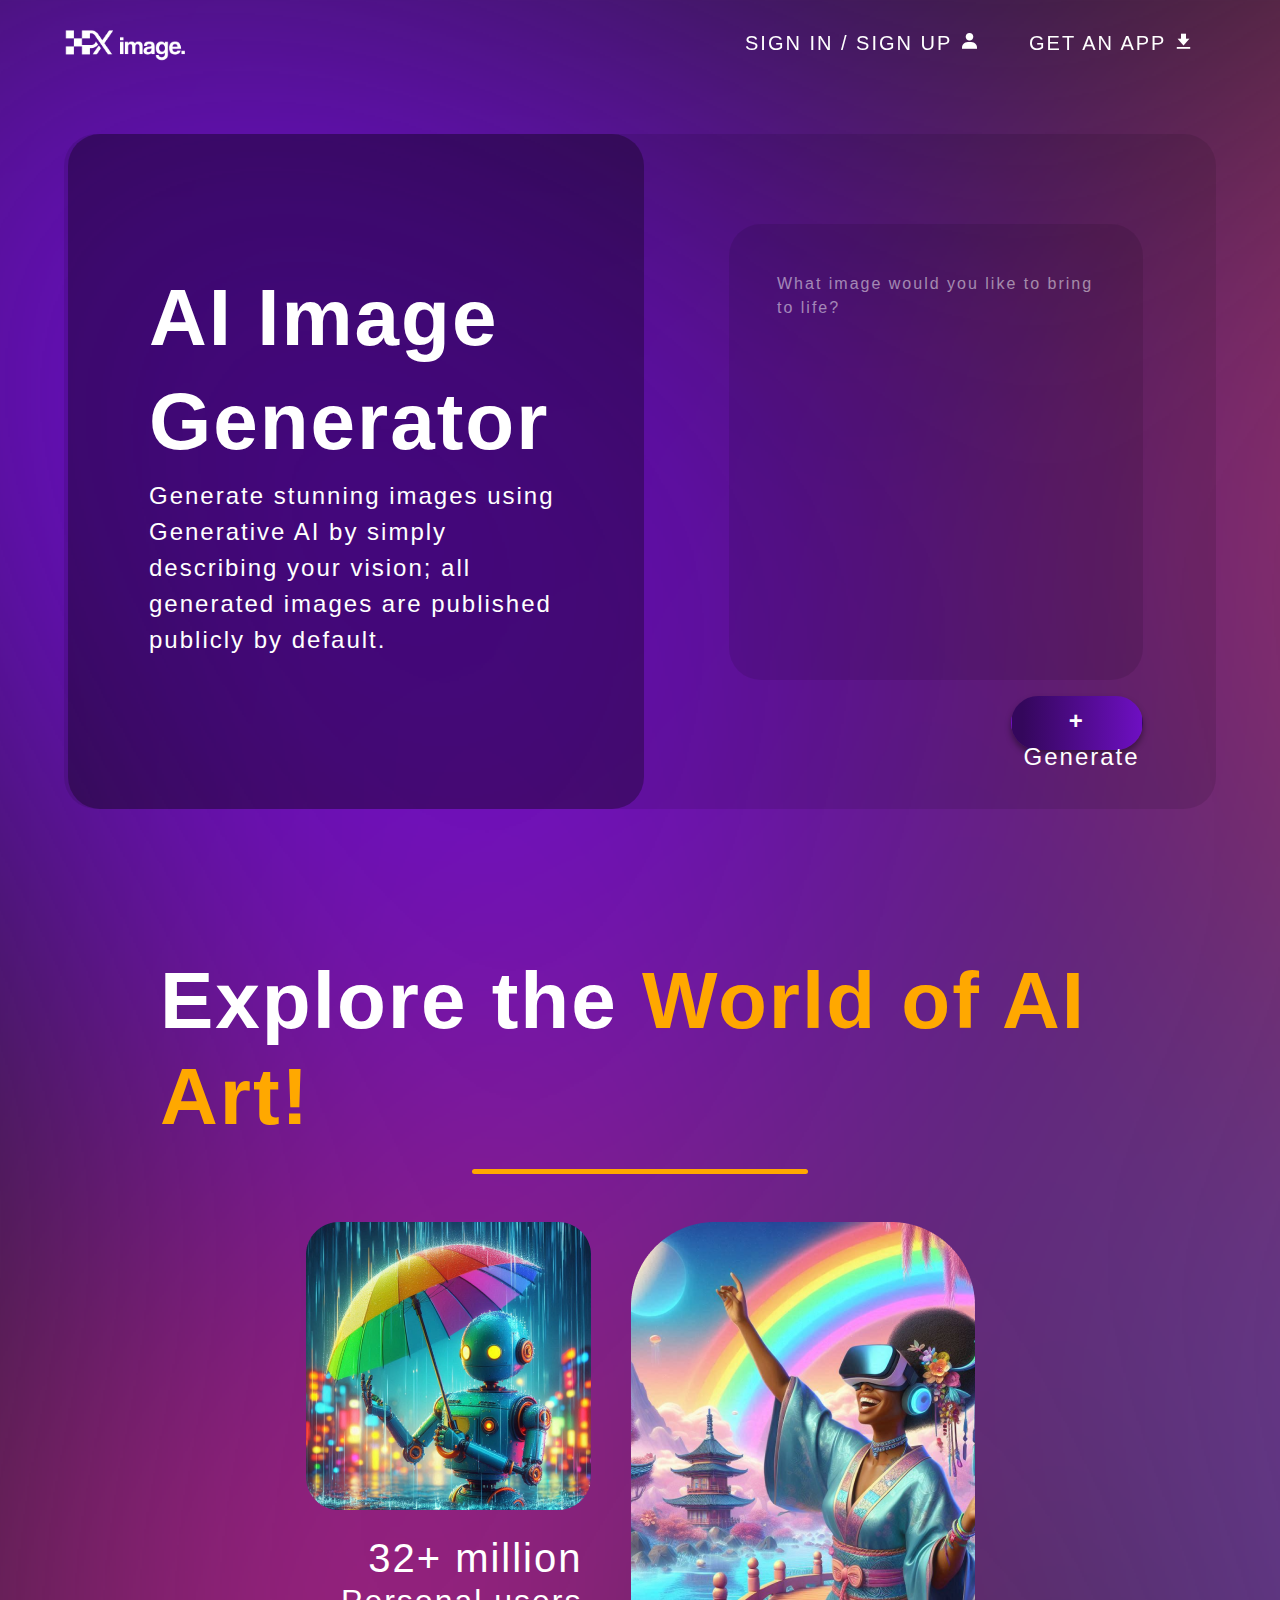
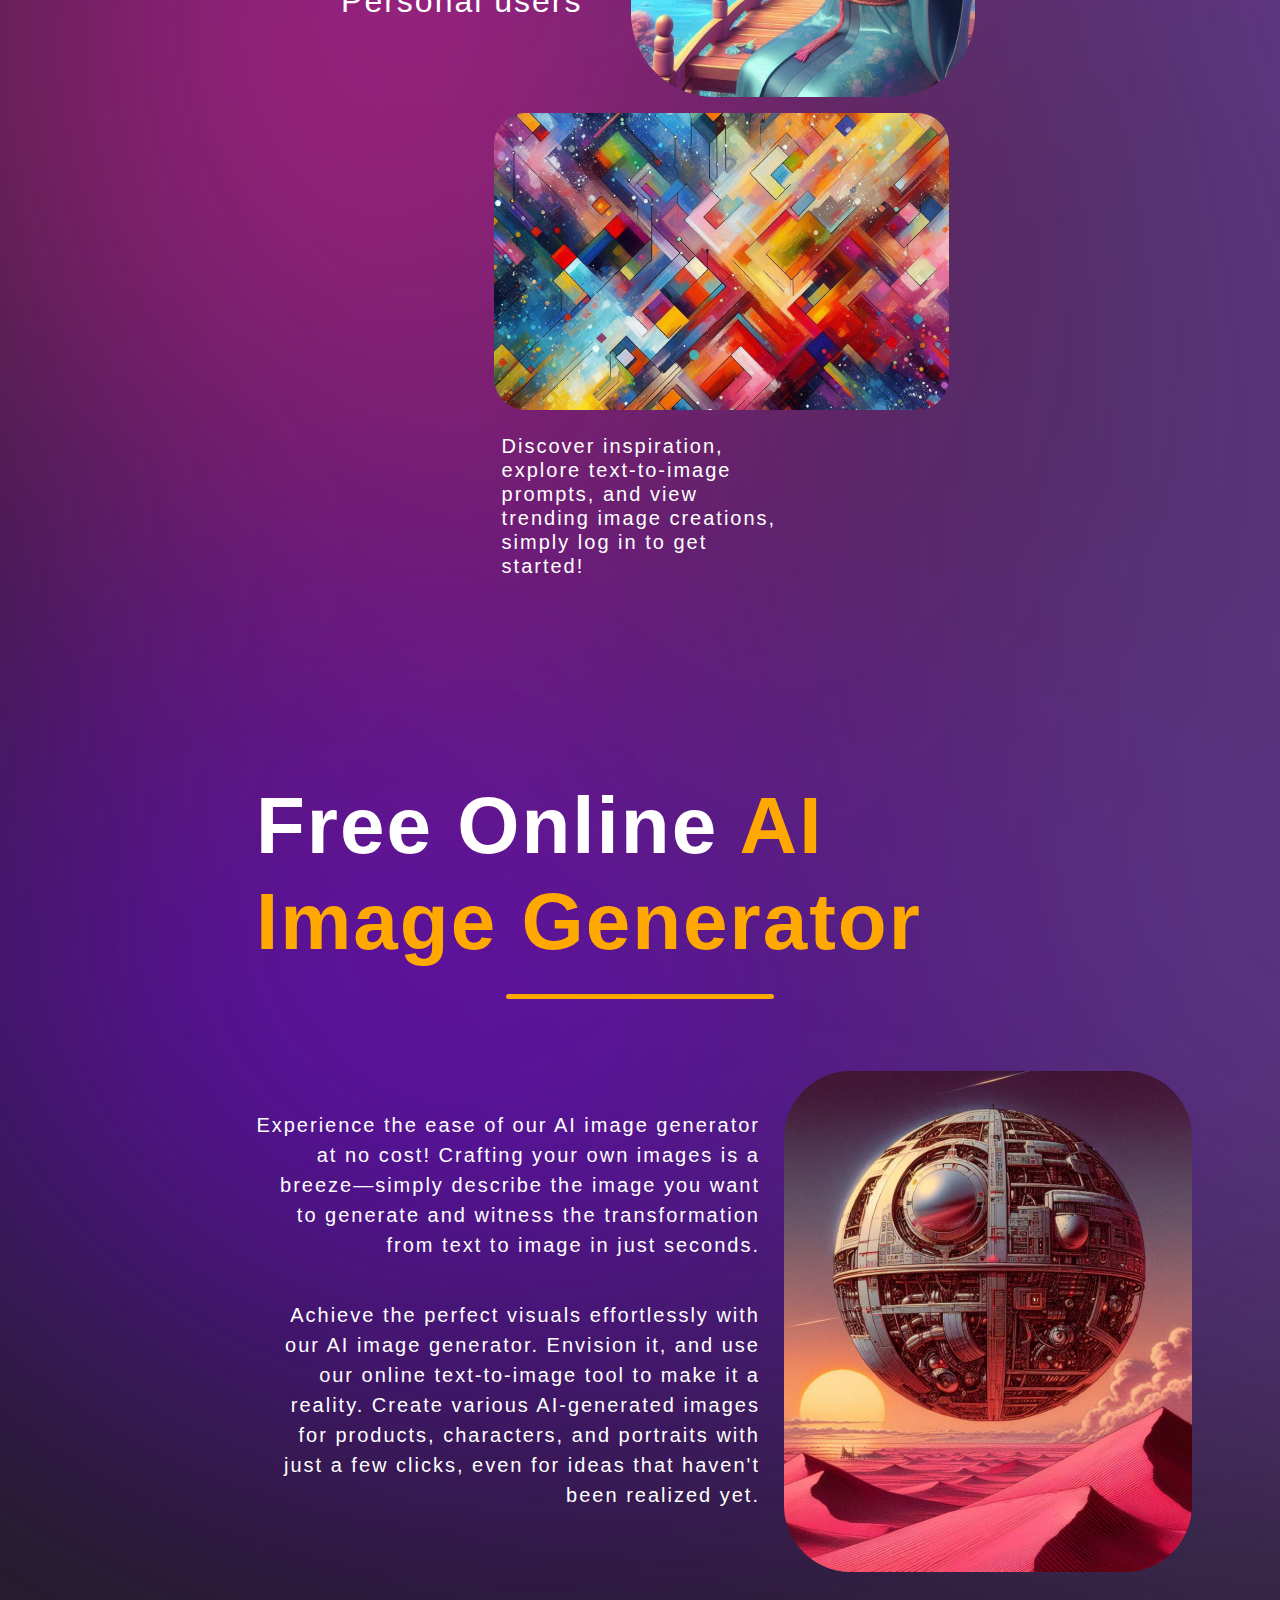
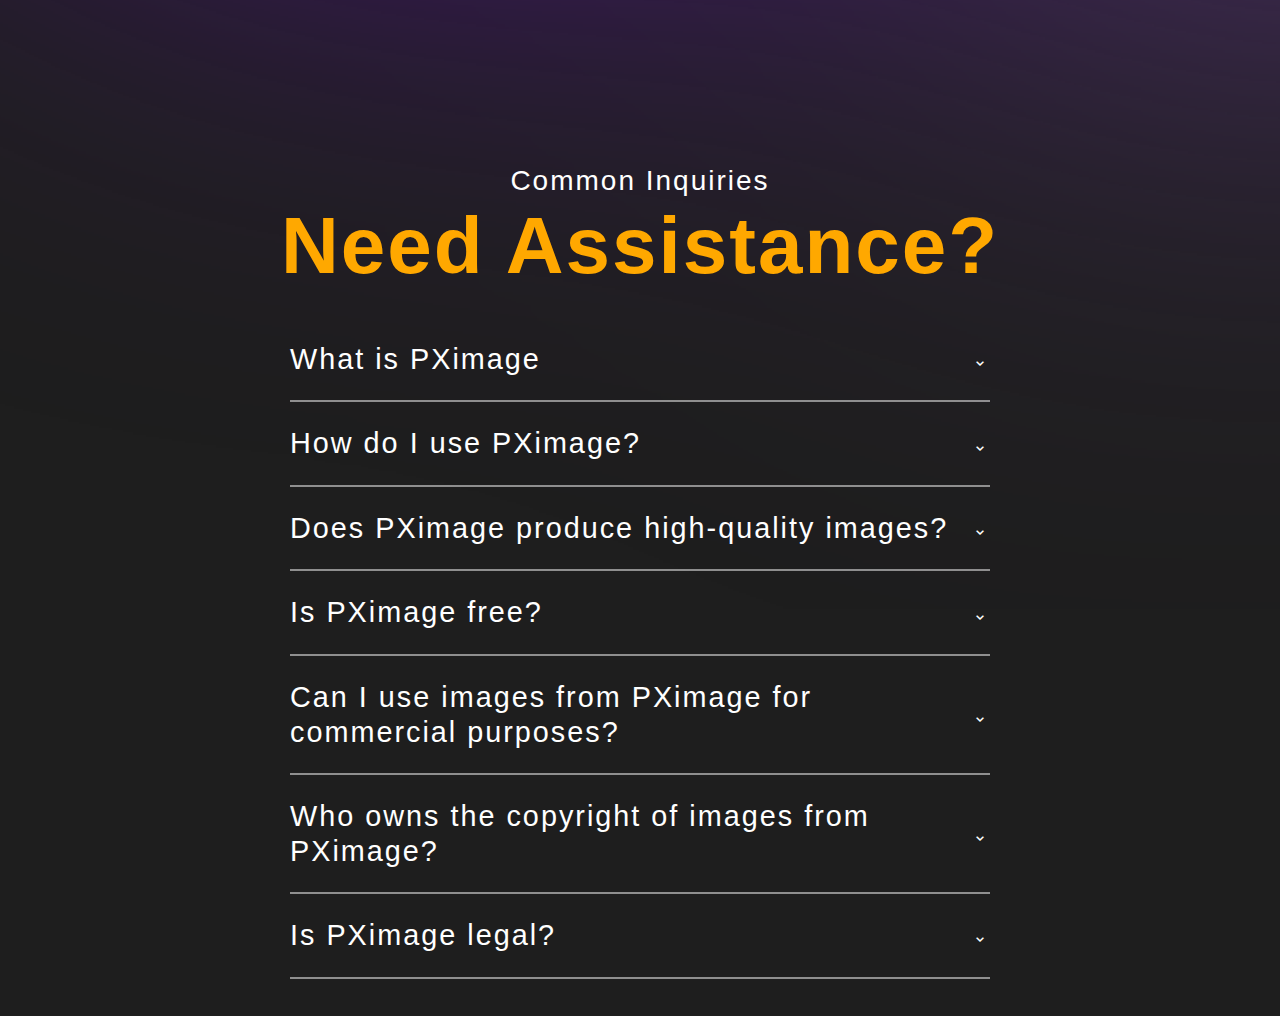
<file: index.html>
<!DOCTYPE html>
<html lang="en">
	<head>
		<meta charset="UTF-8" />
		<meta name="viewport" content="width=device-width, initial-scale=1.0" />
		<link rel="stylesheet" href="css/style.css">
		<title>PX-Image</title>
		<link rel="stylesheet" type="text/css" href="css/style.css" />
		<link
			href="https://cdn.jsdelivr.net/npm/bootstrap@5.3.3/dist/css/bootstrap.min.css"
			rel="stylesheet"
			integrity="sha384-QWTKZyjpPEjISv5WaRU9OFeRpok6YctnYmDr5pNlyT2bRjXh0JMhjY6hW+ALEwIH"
			crossorigin="anonymous" />
		<link href="https://unpkg.com/boxicons@2.1.4/css/boxicons.min.css" rel="stylesheet" />
	</head>
	<body>
		<!-- navbar -->
		<nav class="navbar navbar-expand-lg px-5">
			<div class="container-fluid justify-content-between">
				<a class="navbar-brand" href="#">
					<img src="assets/Logo-PXImage.png" alt="img" class="logo" />
				</a>
				<button class="navbar-toggler" type="button" data-bs-toggle="collapse" data-bs-target="#navbarNav" aria-controls="navbarNav" aria-expanded="false" aria-label="Toggle navigation">
					<span class="navbar-toggler-icon"></span>
				</button>
				<div class="collapse navbar-collapse" id="navbarNav">
					<ul class="navbar-nav ms-auto">
						<li class="nav-item mx-3">
							<a class="nav-link align-items-center fs-5" href="login-register.html">
								<span>SIGN IN / SIGN UP</span>
								<i class="bx bxs-user align-baseline"></i>
							</a>
						</li>
						<li class="nav-item mx-3">
							<a class="nav-link align-items-center fs-5" href="#">
								<span>GET AN APP</span>
								<i class="bx bxs-download align-baseline"></i>
							</a>
						</li>
					</ul>
				</div>
			</div>
		</nav>

		<!-- Section 1 -->
		<main class="d-flex flex-column justify-content-center align-items-center mx-auto">
			<section class="generator rounded-5 my-5">
				<div class="row rounded-5">
					<div class="d-flex col justify-content-center align-items-center ms-3 main-text rounded-5">
						<div class="mx-auto w-75">
							<h1 class="h1 fw-bold">AI Image</h1>
							<h1 class="h1 fw-bold">Generator</h1>
							<p class="fs-4">Generate stunning images using Generative AI by simply describing your vision; all generated images are published publicly by default.</p>
						</div>
					</div>
					<div class="d-flex col justify-content-center align-items-center p-3">
						<div class="description-box rounded-5">
							<textarea id="description" class="form-control p-5 rounded-5" rows="15" placeholder="What image would you like to bring to life?"></textarea>
							<button class="generate-btn btn rounded-5 float-end mt-3 fs-4">
								<span><b>+</b> Generate</span>
							</button>
						</div>
					</div>
				</div>
			</section>

			<!-- Section 2 -->
			<section class="explore d-flex flex-column my-5 align-items-center pb-5">
				<h1 class="h1 fw-bold mt-5">Explore the <span class="highlight">World of AI Art!</span></h1>
				<div class="horizontal-bar rounded-5 mb-5 mt-3"></div>
				<div class="art grid row gap-3 justify-content-center">
					<div class="col-3 w-auto">
						<img src="assets/Image1.png" alt="" class="d-flex" />
						<p class="highlight h1 text-end mb-0 mt-4 me-2">32+ million</p>
						<p class="h2 text-end mt-0 me-2">Personal users</p>
					</div>
					<div class="col-4 w-auto">
						<img src="assets/Image2.png" alt="" />
					</div>
					<div class="col-7">
						<img src="assets/Image3.png" alt="" />
						<p class="text-wrap h5 mt-4 ms-2">Discover inspiration, explore text-to-image prompts, and view trending image creations, simply log in to get started!</p>
					</div>
				</div>
			</section>

			<!-- Section 3 -->
			<section class="free-online d-flex flex-column my-5 align-items-center py-5">
				<h1 class="h1 fw-bold">Free Online <span class="highlight">AI Image Generator</span></h1>
				<div class="horizontal-bar rounded-5 mb-5 mt-3"></div>
				<div class="free-items row mt-4">
					<div class="col-8 justify-content-center d-flex flex-column h5">
						<p class="text-end lh-base">
							Experience the ease of our AI image generator at no cost! Crafting your own images is a breeze—simply describe the image you want to generate and witness the transformation
							from text to image in just seconds.
						</p>
						<br />
						<p class="text-end lh-base">
							Achieve the perfect visuals effortlessly with our AI image generator. Envision it, and use our online text-to-image tool to make it a reality. Create various AI-generated
							images for products, characters, and portraits with just a few clicks, even for ideas that haven't been realized yet.
						</p>
					</div>
					<div class="col-4">
						<img src="assets/Image4.png" alt="" />
					</div>
				</div>
			</section>

			<!-- Section 4 -->
			<section class="Faqs d-flex flex-column align-items-center mt-5 pt-5 mx-auto">
				<h3 class="h3 mb-0">Common Inquiries</h3>
				<h1 class="h1 fw-bold mt-0 mb-4"><span class="highlight">Need Assistance?</span></h1>
				<div class="faq mt-4 pb-3">
					<div class="question">
						<h4>What is PXimage</h4>
						<i class="bx bx-chevron-down arrow"></i>
					</div>
					<div class="answer">
						<p>PXImage is an AI image generator platform that creates high-quality images using artificial intelligence.</p>
					</div>
				</div>

				<div class="faq mt-4 pb-3">
					<div class="question">
						<h4>How do I use PXimage?</h4>
						<i class="bx bx-chevron-down arrow"></i>
					</div>
					<div class="answer">
						<p>You can use PXImage by accessing the platform, inputting your image preferences or keywords, and generating images based on your specifications.</p>
					</div>
				</div>

				<div class="faq mt-4 pb-3">
					<div class="question">
						<h4>Does PXimage produce high-quality images?</h4>
						<i class="bx bx-chevron-down arrow"></i>
					</div>
					<div class="answer">
						<p>Yes, PXImage produces high-quality images generated by AI, suitable for various professional and personal uses.</p>
					</div>
				</div>

				<div class="faq mt-4 pb-3">
					<div class="question">
						<h4>Is PXimage free?</h4>
						<i class="bx bx-chevron-down arrow"></i>
					</div>
					<div class="answer">
						<p>The availability of free images on PXImage depends on the specific licensing agreements. Some images might be free, while others may require payment.</p>
					</div>
				</div>

				<div class="faq mt-4 pb-3">
					<div class="question">
						<h4>Can I use images from PXimage for commercial purposes?</h4>
						<i class="bx bx-chevron-down arrow"></i>
					</div>
					<div class="answer">
						<p>Yes, you can use images from PXImage for commercial purposes, provided you adhere to the licensing terms specified for each image.</p>
					</div>
				</div>

				<div class="faq mt-4 pb-3">
					<div class="question">
						<h4>Who owns the copyright of images from PXimage?</h4>
						<i class="bx bx-chevron-down arrow"></i>
					</div>
					<div class="answer">
						<p>The copyright of images generated by PXImage typically remains with the platform or the users, depending on the licensing agreements and terms of use.</p>
					</div>
				</div>

				<div class="faq mt-4 pb-3">
					<div class="question">
						<h4>Is PXimage legal?</h4>
						<i class="bx bx-chevron-down arrow"></i>
					</div>
					<div class="answer">
						<p>Yes, PXImage is a legal platform as long as users follow the licensing agreements and terms of use provided by the platform.</p>
					</div>
				</div>
			</section>
		</main>

		<script
			src="https://cdn.jsdelivr.net/npm/bootstrap@5.3.3/dist/js/bootstrap.bundle.min.js"
			integrity="sha384-YvpcrYf0tY3lHB60NNkmXc5s9fDVZLESaAA55NDzOxhy9GkcIdslK1eN7N6jIeHz"
			crossorigin="anonymous"></script>
		<script src="js/dropdown.js"></script>
	</body>
</html>
</file>
<file: css/style.css>
@import url('https://fonts.cdnfonts.com/css/coolvetica-2');

*{
    font-family: 'Coolvetica', sans-serif;
    color: white;
    letter-spacing: 2px;
}

html, body {
  font-family: 'Coolvetica', sans-serif;
  background-image: url(../assets/background.svg);
  background-repeat: no-repeat;
  background-size: cover;
  margin: 0;
  padding: 0;

}

nav {
    width: 100vw;
    /* background-color: rgba(0, 0, 0, 0.1); */
}

.nav-link span{
  letter-spacing: 0.5;
}

.logo {
    height: auto;
    width: 70%;
}

.highlight {
  color: #FFA800;
}

.generator {
    background-color: rgba(0, 0, 0, 0.1);
    height: 75vh;
    width: 90vw;
}


.main-text{
    background-color: rgba(0, 0, 0, 0.3);
    height: 75vh;
    width: 100vw;
}

.description-box{
    width: 75%;
    height: 55vh;
}

h1.h1 {
    font-size: 5rem;
}

.generate-btn {
    background-image: linear-gradient(to right, #34075C 8%, #6E0FC2 100%);
    box-shadow: 0 4px 6px rgba(0, 0, 0, 0.4);
    width: 32%;
    height: 6vh;
}

textarea.form-control {
    resize: none;
    background: rgba(0, 0, 0, 0.1);
    border: none;
    color: rgba(255, 255, 255, 0.5);
}

textarea.form-control:focus {
    background: rgba(0, 0, 0, 0.2);
    border: none;
    color: rgba(255, 255, 255, 0.8);
}

textarea.form-control::placeholder {
  color: rgba(255, 255, 255, 0.5);
  font-weight: normal;
}

.explore, .explore .art{
  width: 75vw;
}

.horizontal-bar {
  width: 35%;
  height: 5px;
  background-color: #FFA800;

}

div.col-7{
  width: 33%;
}

.free-online {
  width: 60vw;
}


section.Faqs {
  min-height: 100vh;
  width: 100%;
}

.faq{
  max-width: 700px;
  border-bottom: 2px solid rgba(255, 255, 255, 0.5);
  cursor: pointer;
  width: 200vw;
}

.question {
  display: flex;
  justify-content: space-between;
  align-items: center;
}

.question h4{
  font-size: 1.8rem;
}

.answer {
  max-height: 0;
  overflow: hidden;
  transition: max-height 1s ease-in-out;
}

.answer p{
  line-height: 1.6;

}

.faq.active .answer {
  max-height: 80px;
  animation: fade .5s ease-in-out;
}

.faq.active i{
  transform: rotate(180deg);
}

i.arrow {
  transition: transform .5s ease-in-out;
}

@keyframes fade {
  from {
    opacity: 0;
    transform: translateY(-10px);
  }
  to {
    opacity: 1;
    transform: translateY(0px);
  }
}


/* hover navbar */
.nav-link {
  display: inline-block;
  vertical-align: middle;
  -webkit-transform: perspective(1px) translateZ(0);
  transform: perspective(1px) translateZ(0);
  box-shadow: 0 0 1px rgba(0, 0, 0, 0);
  position: relative;
  overflow: hidden;
}
.nav-link:before {
  content: "";
  position: absolute;
  border-radius: 2px;
  z-index: -1;
  left: 0;
  right: 100%;
  bottom: 0;
  background: linear-gradient(to right, #510594 8%, #6E0FC2 100%);
  height: 4px;
  -webkit-transition-property: right;
  transition-property: right;
  -webkit-transition-duration: 0.3s;
  transition-duration: 0.3s;
  -webkit-transition-timing-function: ease-out;
  transition-timing-function: ease-out;
}
.nav-link:hover:before, .nav-link:focus:before, .nav-link:active:before {
  right: 0;
}
</file>
